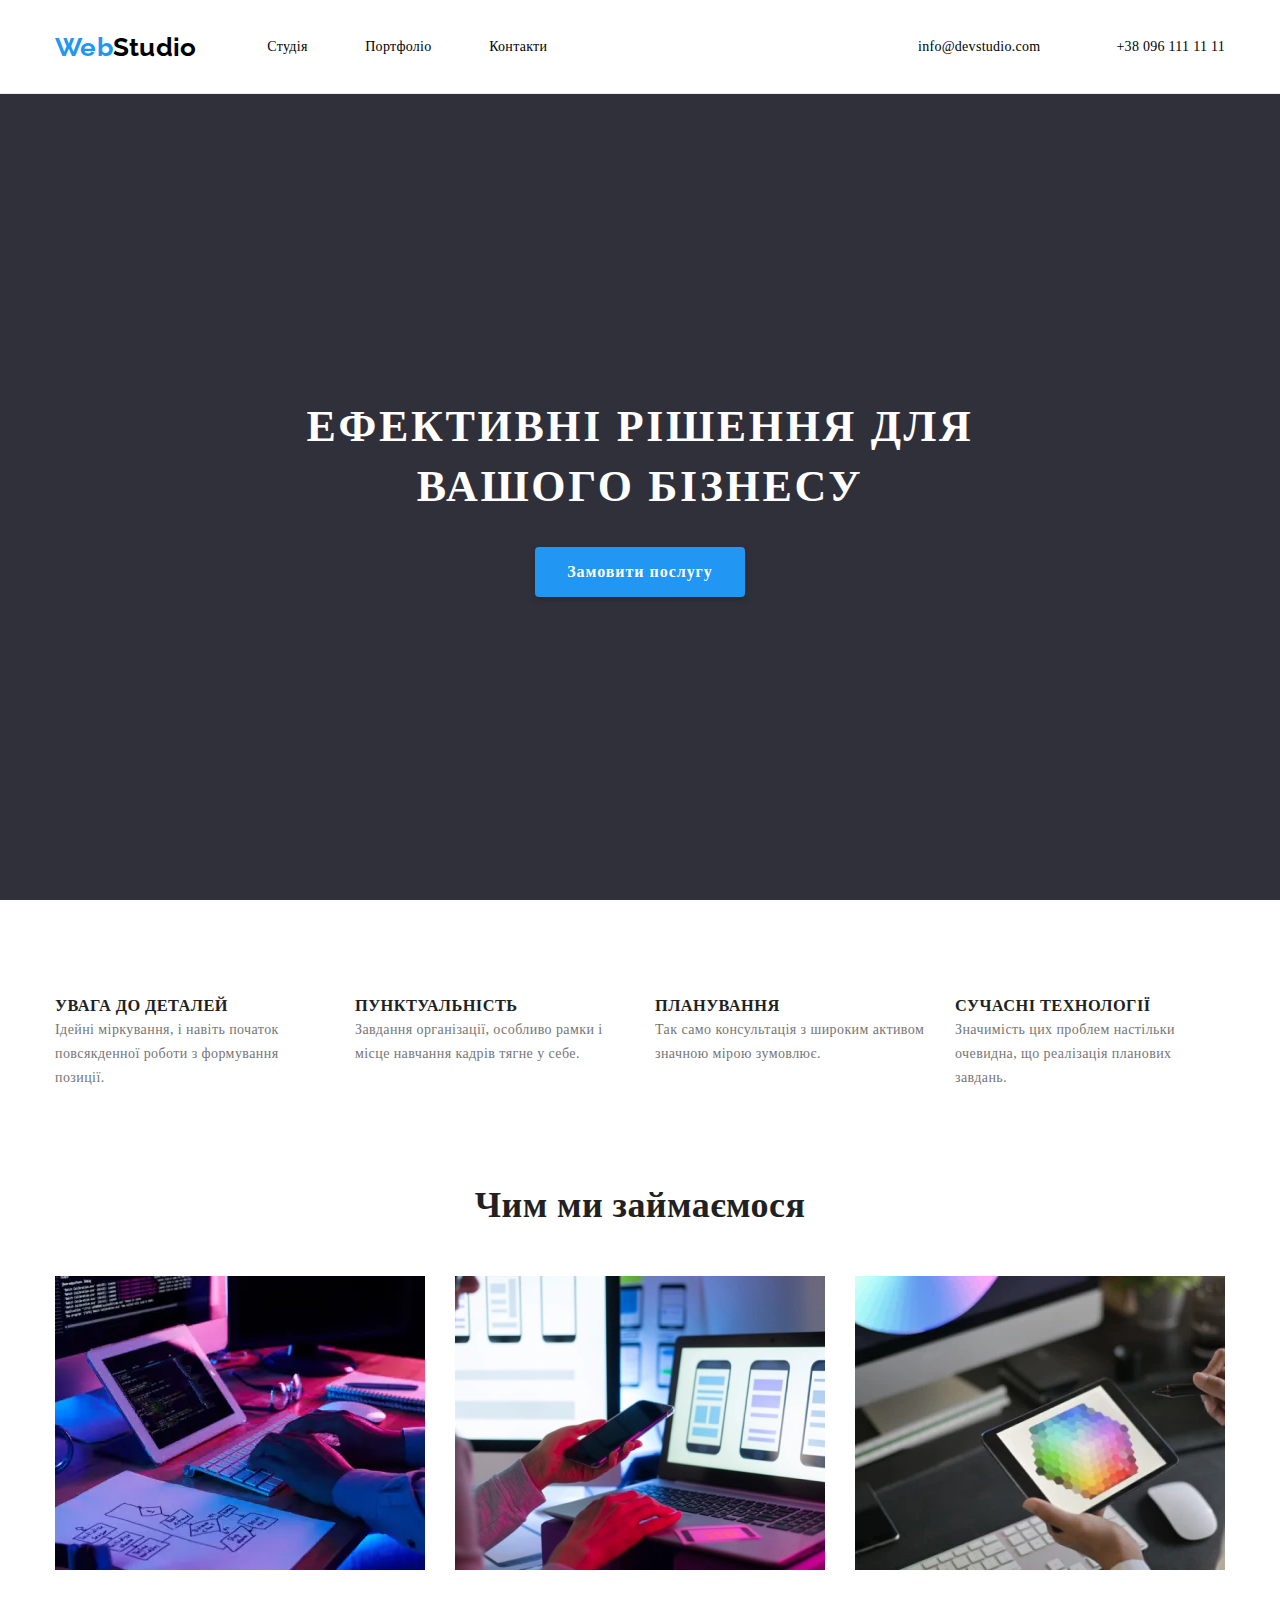
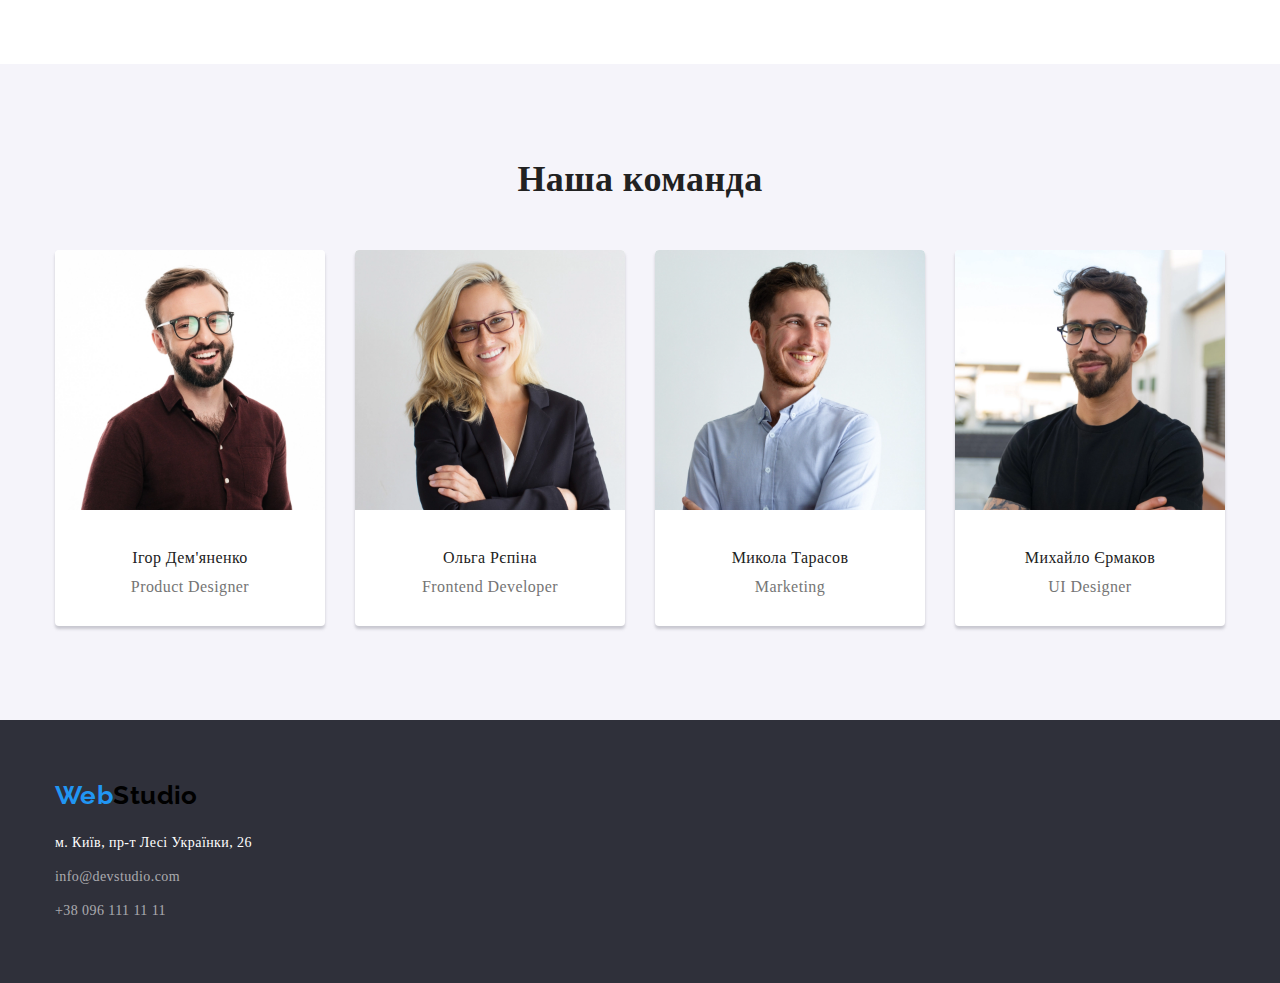
<file: index.html>
<!DOCTYPE html>
<html lang="en">

<head>
  <meta charset="UTF-8">
  <meta http-equiv="X-UA-Compatible" content="IE=edge">
  <meta name="viewport" content="width=device-width, initial-scale=1.0">
  <title>WEB Studio</title>

  <!-- styles links -->
  <link rel="stylesheet" href="/css/main.css">
  <link rel="stylesheet" href="/css/index.css">
</head>

<body>
  <!--*****************************
  ********HEADER PART START********
  *********************************-->
  <header class="header">
    <div class="header__top container">
      <a class="header__top-logo logo" href="index.html"><span>Web</span>Studio</a>
      <nav class="header__nav">
        <ul class="header__top-list">
          <li class="header__top-item"><a href="/index.html">Студія</a></li>
          <li class="header__top-item"><a href="/portfolio.html">Портфоліо</a></li>
          <li class="header__top-item"><a href="#">Контакти</a></li>
        </ul>
      </nav>
      <div class="header__top-contacts">
        <a class="header__top-email" href="mailto:info@devstudio.com">info@devstudio.com</a>
        <a class="header__top-phone" href="tel:380961111111">+38 096 111 11 11</a>
      </div>
    </div>
  </header>
  <!--*****************************
********HEADER PART END**********
*********************************-->

  <main class="main">

    <section class="order">
      <div class="order__content">
        <h1 class="order__title">Ефективні рішення для вашого бізнесу</h1>
        <button class="order__btn btn">Замовити послугу</button>
      </div>
    </section>


    <!--*********************************
    *****EMPLOYMENT PART START***********
    *************************************-->
    <section class="employment container">
      <div class="employment__desc">
        <div class="employment__desc-item">
          <h3 class="employment__desc-title">УВАГА ДО ДЕТАЛЕЙ</h3>
          <p class="employment__desc-text">
            Ідейні міркування, i навіть початок повсякденної роботи з формування
            позиції.
          </p>
        </div>
        <div class="employment__desc-item">
          <h3 class="employment__desc-title">ПУНКТУАЛЬНІСТЬ</h3>
          <p class="employment__desc-text">
            Завдання організації, особливо рамки i місце навчання кадрів тягне у себе.
          </p>
        </div>
        <div class="employment__desc-item">
          <h3 class="employment__desc-title">ПЛАНУВАННЯ</h3>
          <p class="employment__desc-text">
            Так само консультація з широким активом значною мірою зумовлює.
          </p>
        </div>
        <div class="employment__desc-item">
          <h3 class="employment__desc-title">СУЧАСНІ ТЕХНОЛОГІЇ</h3>
          <p class="employment__desc-text">
            Значимість цих проблем настільки очевидна, що реалізація планових завдань.
          </p>
        </div>
      </div>
      <h2 class="employment__title title">Чим ми займаємося</h2>
      <div class="employment__images">
        <img class="employment__img" width="370" src="/img/imployment/1.webp" alt="employment picture">
        <img class="employment__img" width="370" src="/img/imployment/2.webp" alt="employment picture">
        <img class="employment__img" width="370" src="/img/imployment/3.webp" alt="employment picture">
      </div>
    </section>
    <!--***********************************
    *******EMPLOYMENT PART END*************
    *************************************-->

    <!--*********************************
    *************TEAM PART START*********
    **********************************-->
    <section class="team">
      <div class="container">
        <h2 class="team__title title">Наша команда</h2>
        <div class="team__inner">
          <div class="team__item">
            <img class="team__item-img" width="810" src="/img/team/1.webp" alt="Product Designer">
            <h3 class="team__name">Ігор Дем'яненко</h3>
            <p class="team__position">Product Designer</p>
          </div>
          <div class="team__item">
            <img class="team__item-img" width="810" src="/img/team/2.webp" alt="Frontend Developer">
            <h3 class="team__name">Ольга Рєпіна</h3>
            <p class="team__position">Frontend Developer</p>
          </div>
          <div class="team__item">
            <img class="team__item-img" width="810" src="/img/team/3.webp" alt="Marketing  ">
            <h3 class="team__name">Микола Тарасов</h3>
            <p class="team__position">Marketing</p>
          </div>
          <div class="team__item">
            <img class="team__item-img" width="810" src="/img/team/4.webp" alt="UI Designer">
            <h3 class="team__name">Михайло Єрмаков</h3>
            <p class="team__position">UI Designer</p>
          </div>
        </div>
      </div>
    </section>
    <!--*********************************
    *************TEAM PART END***********
    **********************************-->
  </main>
  <!--*********************************
  *********FOOTER PART START***********
  **********************************-->
  <footer class="footer">
    <div class="container">
      <a class="footer__logo logo" href="/index.html"><span>Web</span>Studio</a>
      <p class="footer__addres">м. Київ, пр-т Лесі Українки, 26</p>
      <a class="footer__email" href="mailto:info@devstudio.com">info@devstudio.com</a>
      <a class="footer__phone" href="tel:+380961111111">+38 096 111 11 11</a>
    </div>
  </footer>
  <!--*********************************
  *********FOOTER PART END*************
  **********************************-->
</body>

</html>
</file>
<file: css/main.css>
/***************************************/
/**********HELPERS IMPORTS START********/
/***************************************/
@import url("https://fonts.googleapis.com/css2?family=Raleway&family=Roboto:wght@400;500;700;900&display=swap");
/*! normalize.css v8.0.1 | MIT License | github.com/necolas/normalize.css */
html {
  line-height: 1.15;
  -webkit-text-size-adjust: 100%;
}

body {
  margin: 0;
  font-family: "Roboto", "Montserrat" sans-serif;
  font-weight: 400;
  font-size: 14px;
  line-height: 24px;
  letter-spacing: 0.03em;
}

main {
  display: block;
}

h1 {
  font-size: 2em;
  margin: 0.67em 0;
}

p {
  margin: 0;
}

ul {
  padding: 0;
  list-style-type: none;
}

h1,
h2,
h3,
h4,
h5,
h6 {
  padding: 0;
  margin: 0;
}

hr {
  box-sizing: content-box;
  height: 0;
  overflow: visible;
}

pre {
  font-family: monospace, monospace;
  font-size: 1em;
}

a {
  background-color: transparent;
  color: inherit;
  text-decoration: none;
}

li {
  list-style-type: none;
}

abbr[title] {
  border-bottom: none;
  text-decoration: underline;
  -webkit-text-decoration: underline dotted;
          text-decoration: underline dotted;
}

b,
strong {
  font-weight: bolder;
}

code,
kbd,
samp {
  font-family: monospace, monospace;
  font-size: 1em;
}

small {
  font-size: 80%;
}

sub,
sup {
  font-size: 75%;
  line-height: 0;
  position: relative;
  vertical-align: baseline;
}

sub {
  bottom: -0.25em;
}

sup {
  top: -0.5em;
}

img {
  border-style: none;
}

button,
input,
optgroup,
select,
textarea {
  font-family: inherit;
  font-size: 100%;
  line-height: 1.15;
  margin: 0;
}

button,
input {
  overflow: visible;
}

button,
select {
  text-transform: none;
}

button,
[type=button],
[type=reset],
[type=submit] {
  -webkit-appearance: button;
}

button::-moz-focus-inner,
[type=button]::-moz-focus-inner,
[type=reset]::-moz-focus-inner,
[type=submit]::-moz-focus-inner {
  border-style: none;
  padding: 0;
}

button:-moz-focusring,
[type=button]:-moz-focusring,
[type=reset]:-moz-focusring,
[type=submit]:-moz-focusring {
  outline: 1px dotted ButtonText;
}

fieldset {
  padding: 0.35em 0.75em 0.625em;
}

legend {
  box-sizing: border-box;
  color: inherit;
  display: table;
  max-width: 100%;
  padding: 0;
  white-space: normal;
}

progress {
  vertical-align: baseline;
}

textarea {
  overflow: auto;
}

[type=checkbox],
[type=radio] {
  box-sizing: border-box;
  padding: 0;
}

[type=number]::-webkit-inner-spin-button,
[type=number]::-webkit-outer-spin-button {
  height: auto;
}

[type=search] {
  -webkit-appearance: textfield;
  outline-offset: -2px;
}

[type=search]::-webkit-search-decoration {
  -webkit-appearance: none;
}

::-webkit-file-upload-button {
  -webkit-appearance: button;
  font: inherit;
}

details {
  display: block;
}

summary {
  display: list-item;
}

template {
  display: none;
}

[hidden] {
  display: none;
}

.container {
  max-width: 1170px;
  margin: 0 auto;
}

.logo {
  font-family: "Raleway", sans-serif;
  display: block;
  font-weight: 700;
  font-size: 26px;
  line-height: 31px;
  text-transform: capitalize;
}
.logo span {
  color: var(--blue);
}

.title {
  font-weight: 700;
  font-size: 36px;
  line-height: 42px;
  color: var(--black);
}

.btn {
  font-weight: 700;
  font-size: 16px;
  line-height: 30px;
  letter-spacing: 0.06em;
  border: none;
  background-color: var(--blue);
  padding: 10px 32px;
  color: var(--white);
  border-radius: 4px;
  box-shadow: 0px 3px 5px var(--boxShadow);
  cursor: pointer;
  transition: background-color 0.1s linear 0s;
}
.btn:active {
  background-color: #1977c4;
}

:root {
  --black: #212121;
  --lightBlack: #2f303a;
  --blue: #2196f3;
  --grey: #757575;
  --white: #fff;
  --lilac: #f5f4fa;
  --headerBottomBorder: #ececec;
  --cardBackground: #f6f6f6;
  --boxShadow: #282932;
  --boxShadowCard: #92929d76;
}

/***************************************/
/**********HELPERS IMPORTS END**********/
/***************************************/
/***************************************/
/**********LAYOUT IMPORTS START*********/
/***************************************/
.header {
  position: relative;
}

.header__top {
  display: flex;
  justify-content: space-between;
  align-items: center;
  padding: 25px 0;
  font-weight: 500;
  line-height: 16px;
  letter-spacing: 0.02em;
}
.header__top::after {
  content: "";
  background-color: var(--headerBottomBorder);
  height: 1px;
  width: 100%;
  position: absolute;
  left: 0;
  right: 0;
  bottom: 0;
}

.header__top-logo {
  max-width: 238px;
}

.header__nav {
  width: 280px;
  position: relative;
  left: -150px;
}

.header__top-list {
  display: flex;
  justify-content: space-between;
  width: 100%;
}

.header__top-item {
  transition: color 0.3s ease 0s;
}
.header__top-item:hover {
  color: var(--blue);
}

.header__top-contacts {
  display: flex;
  justify-content: space-between;
  max-width: 307px;
  width: 100%;
}
.header__top-contacts a {
  transition: color 0.3s ease 0s;
}
.header__top-contacts a:hover {
  color: var(--blue);
}

/**************************/
/****FOOTER PART START*****/
/**************************/
.footer {
  background-color: var(--lightBlack);
  padding: 60px 0;
}
.footer a {
  display: block;
}

.footer__addres {
  margin: 20px 0 10px 0;
  color: var(--white);
}

.footer__email {
  color: rgba(255, 255, 255, 0.6);
  margin: 0 0 10px 0;
}

.footer__phone {
  color: rgba(255, 255, 255, 0.6);
  transition: all 0.5s ease 0s;
}

/**************************/
/****FOOTER PART END*******/
/**************************/
/***************************************/
/**********LAYOUT IMPORTS END***********/
/***************************************/
</file>
<file: css/index.css>
/**************************/
/******ORDER PART START****/
/**************************/
.order {
  display: flex;
  align-items: center;
  justify-content: center;
  min-height: calc(100vh - 94px);
  background-color: var(--lightBlack);
}

.order__title {
  font-weight: 900;
  font-size: 44px;
  line-height: 60px;
  text-align: center;
  letter-spacing: 0.06em;
  text-transform: uppercase;
  color: var(--white);
  max-width: 696px;
}

.order__content {
  display: flex;
  flex-direction: column;
  align-items: center;
}

.order__btn {
  margin-top: 30px;
}

/**************************/
/******ORDER PART END******/
/**************************/
/**************************/
/**EMPLOYMENT PART START***/
/**************************/
.employment {
  margin-top: 94px;
  margin-bottom: 94px;
}

.employment__desc {
  display: flex;
  justify-content: space-between;
  color: var(--grey);
}

.employment__desc-item {
  max-width: 270px;
}

.employment__desc-title {
  font-weight: 700;
  text-transform: uppercase;
  color: var(--black);
}

.employment__title {
  text-align: center;
  margin: 94px 0 50px;
}

.employment__images {
  display: flex;
  justify-content: space-between;
}

.employment__img {
  display: block;
  max-width: 370px;
}

/**************************/
/**EMPLOYMENT PART END*****/
/**************************/
/**************************/
/******TEAM PART START*****/
/**************************/
.team {
  padding-bottom: 94px;
  padding-top: 94px;
  background-color: var(--lilac);
}

.team__title {
  text-align: center;
  margin-bottom: 50px;
}

.team__inner {
  display: flex;
  justify-content: space-between;
}

.team__item {
  max-width: 270px;
  text-align: center;
  border-radius: 4px;
  background-color: var(--white);
  box-shadow: 0px 3px 3px var(--boxShadowCard);
  overflow: hidden;
}

.team__item-img {
  max-width: 270px;
  border-top-left-radius: 4px;
  border-top-right-radius: 4px;
  transition: transform 0.5s ease 0s;
}
.team__item-img:hover {
  transform: scale(1.05);
}

.team__name {
  font-weight: 500;
  font-size: 16px;
  line-height: 19px;
  color: var(--black);
  margin-top: 30px;
}

.team__position {
  font-size: 16px;
  line-height: 19px;
  color: var(--grey);
  margin: 10px 0 30px 0;
}

/**************************/
/******TEAM PART END*******/
/**************************/
</file>
